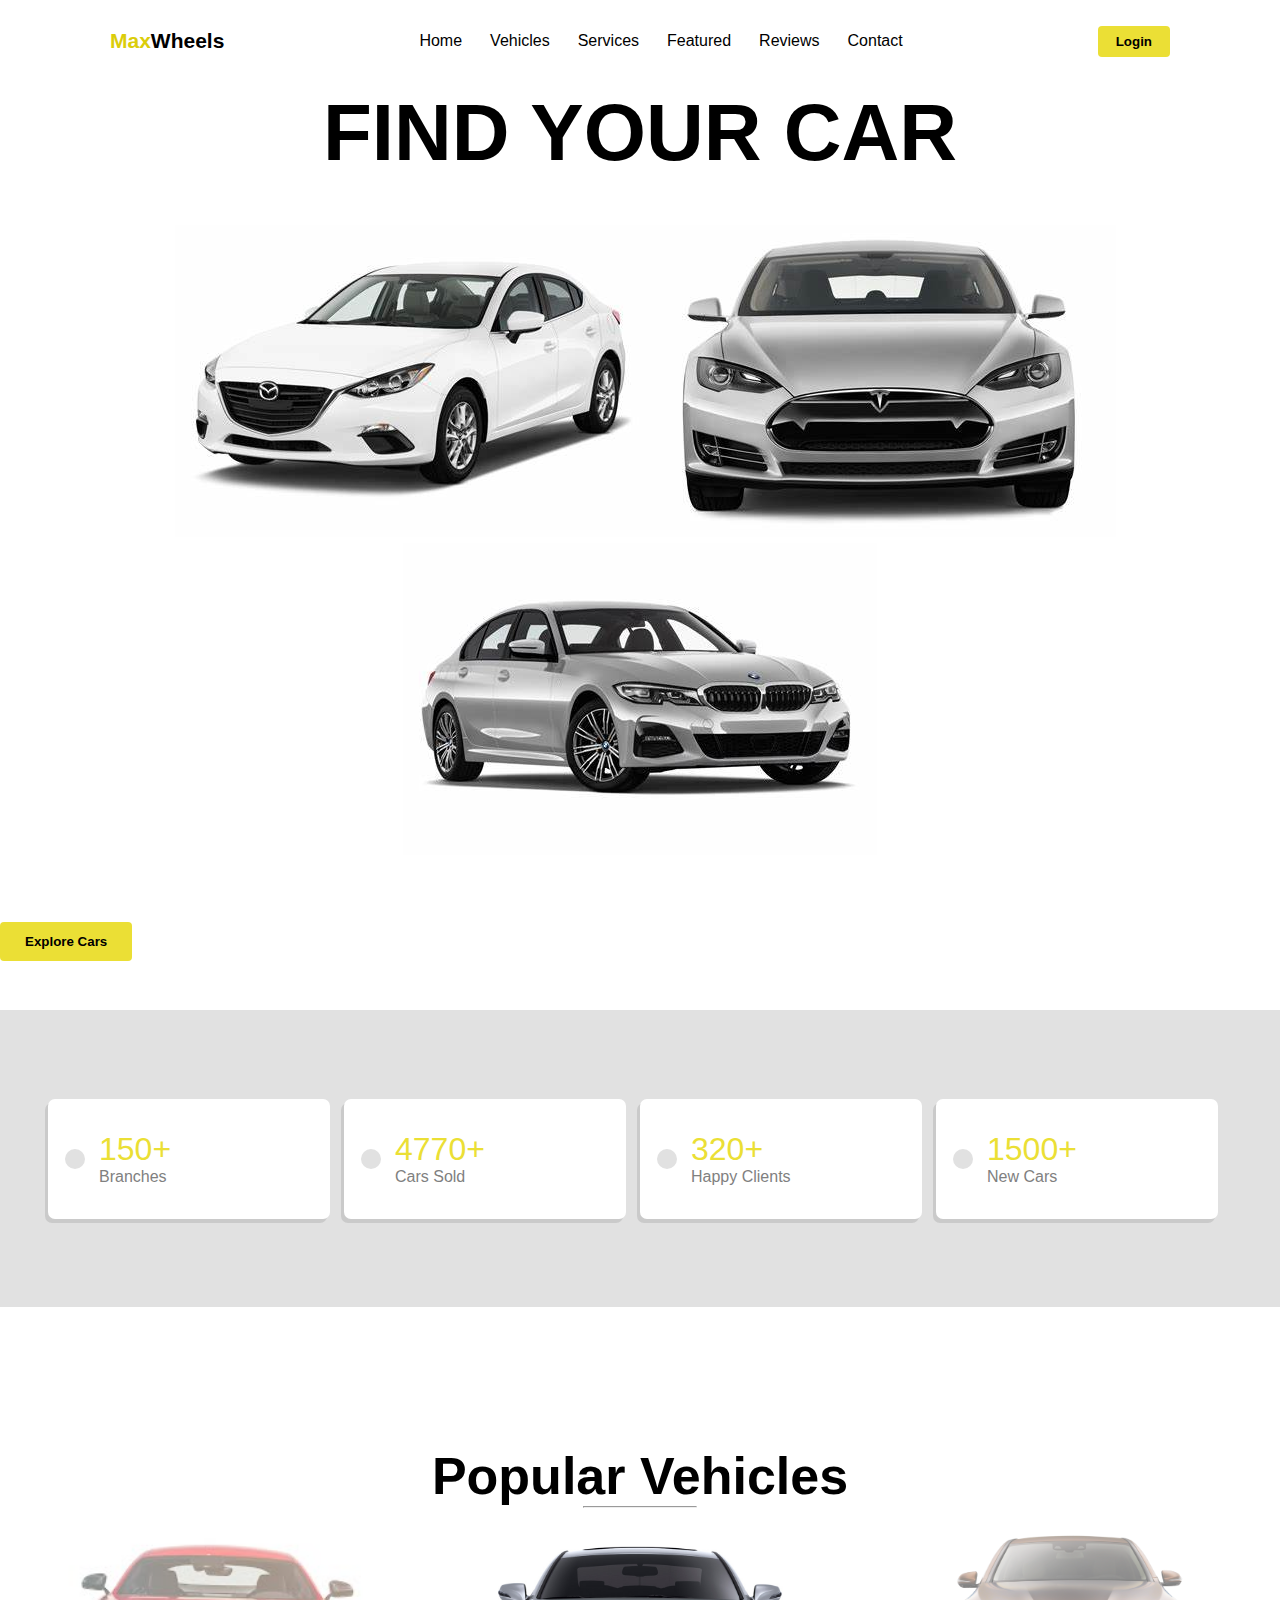
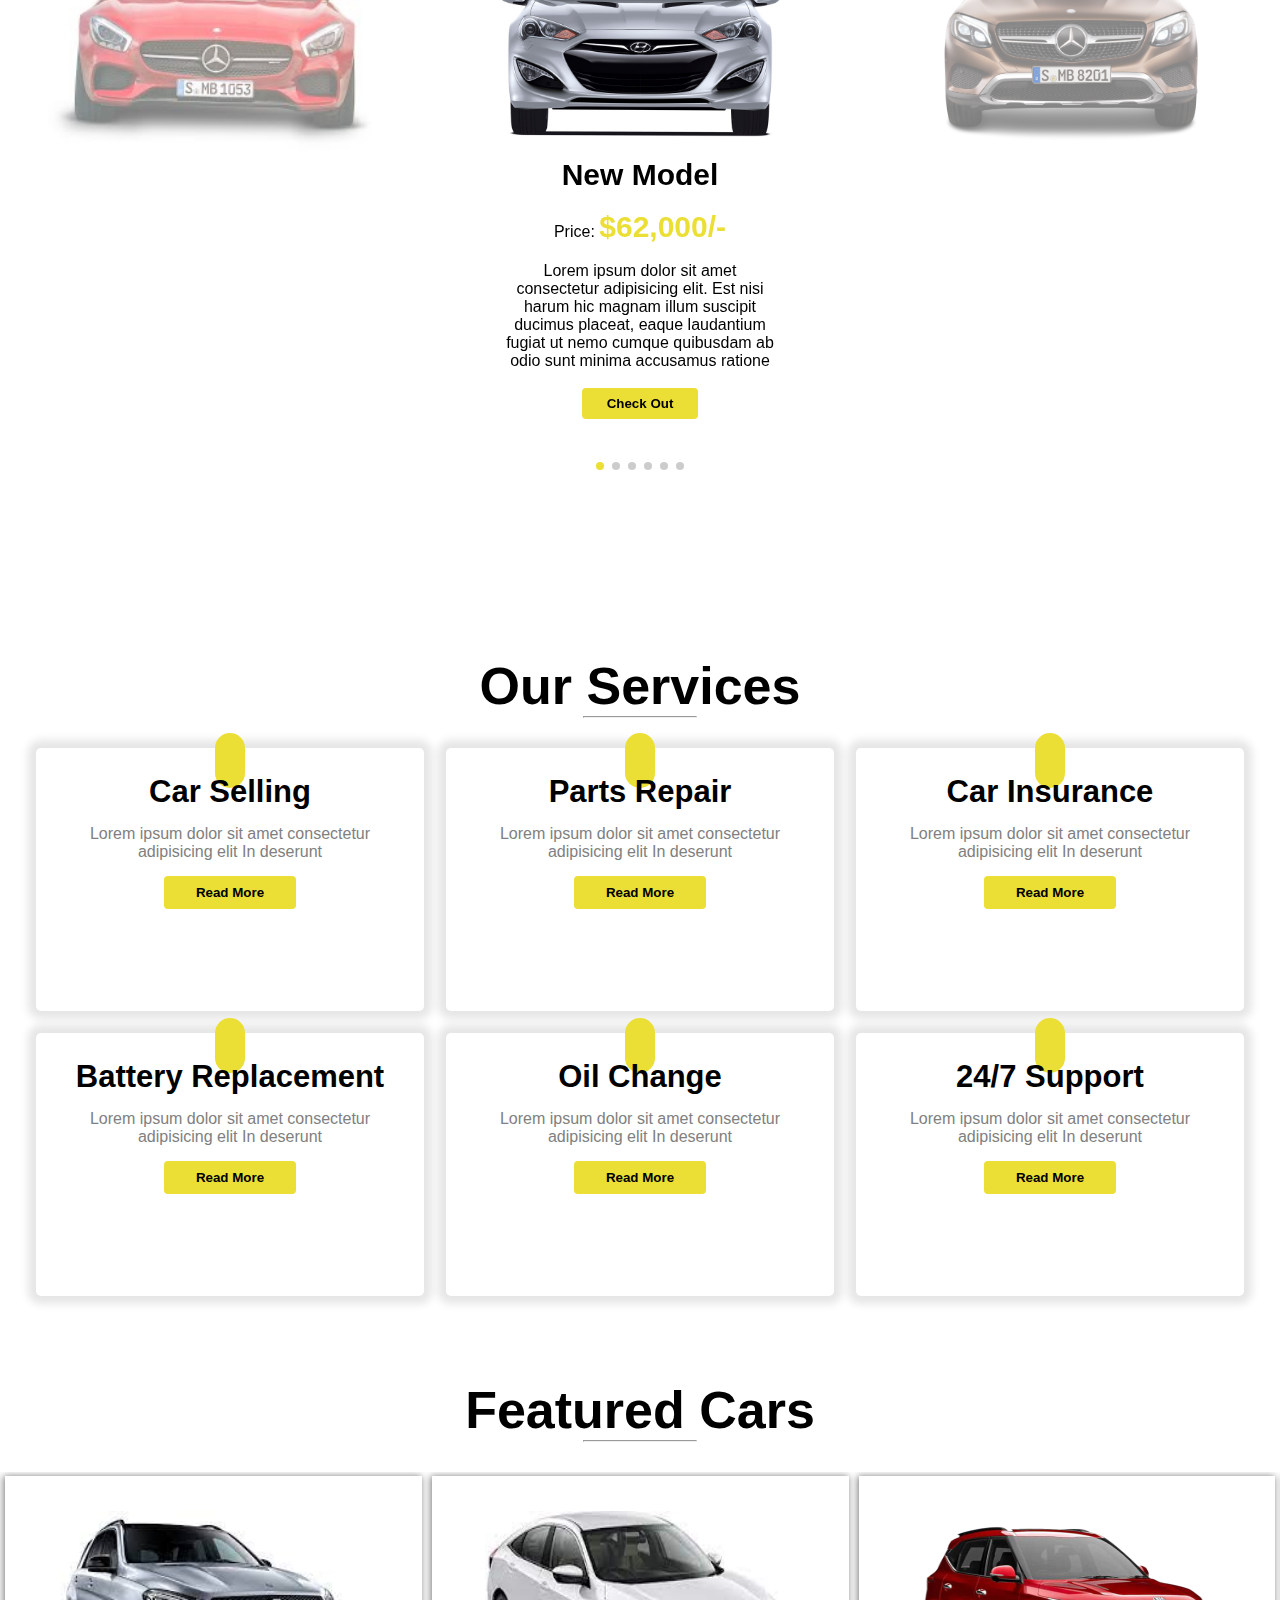
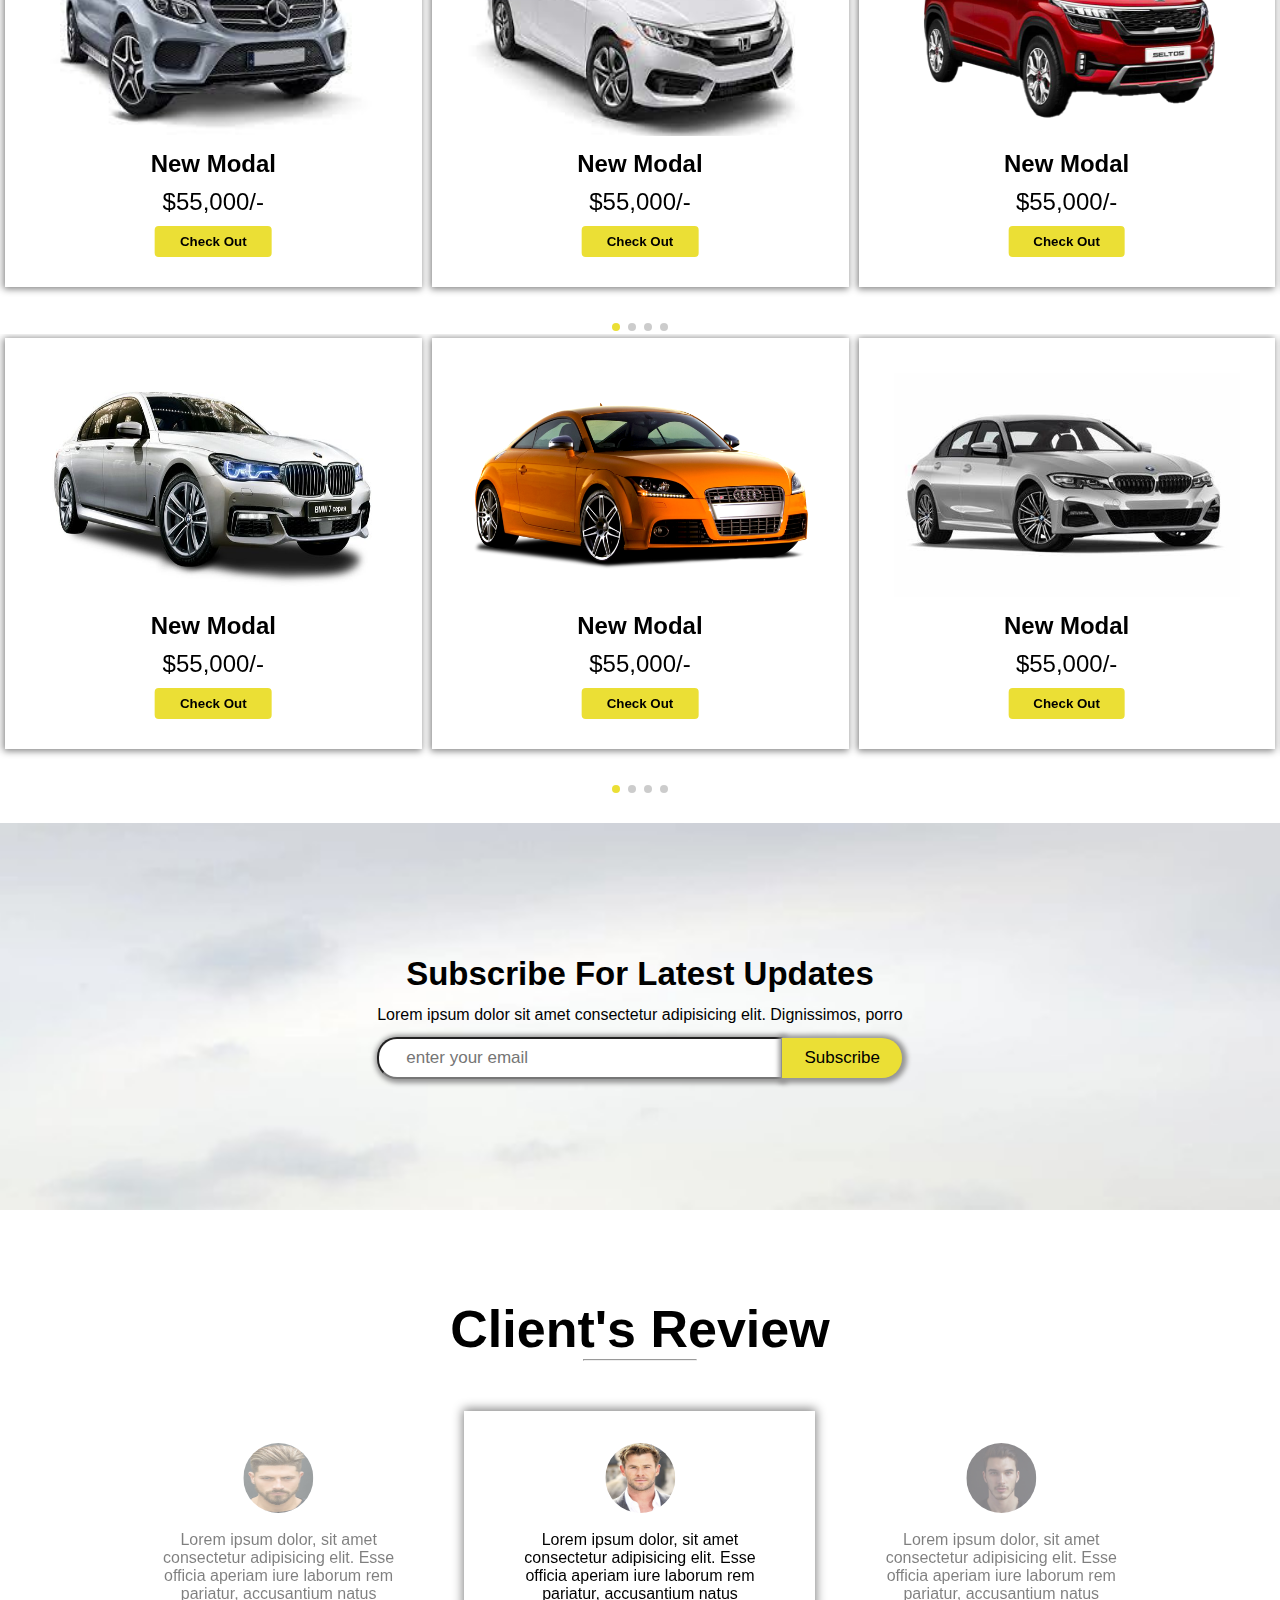
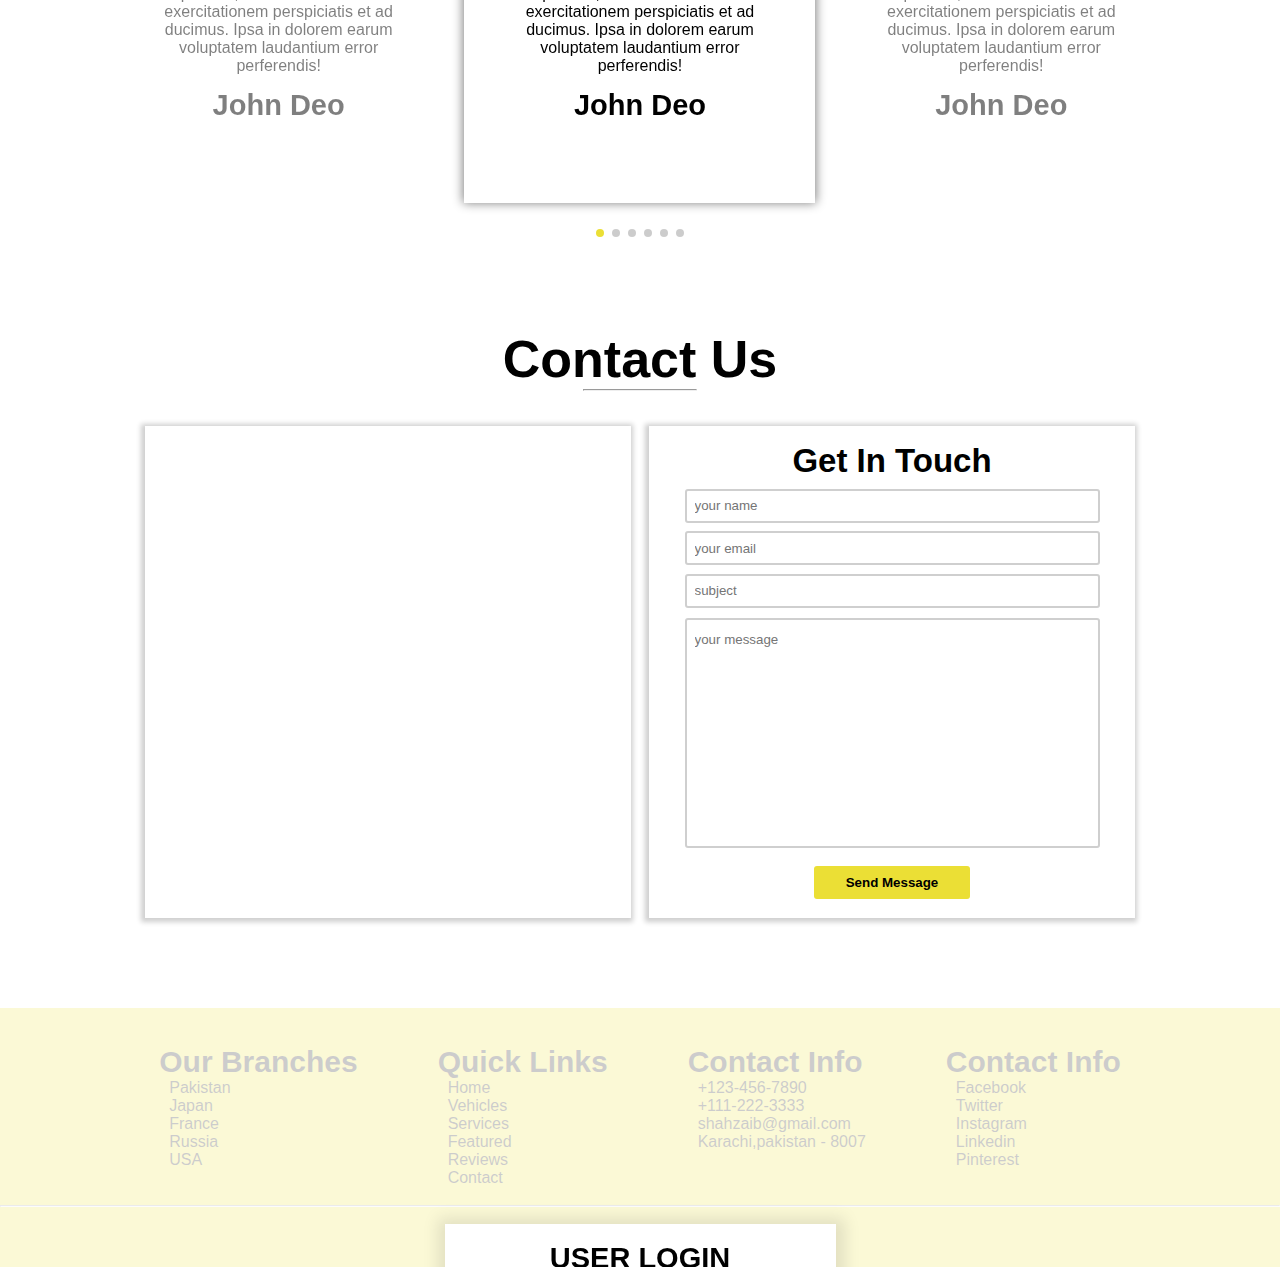
<file: car website/index.html>
<!DOCTYPE html>
<html lang="em">
  <head>
    <meta charset="UTF-8" />
    <meta http-equiv="X-UA-Compatible" content="IE=edge" />
    <meta name="viewport" content="width=device-width, initial-scale=1.0" />
    <link rel="stylesheet" href="style.css" />
    <link rel="stylesheet" href="mobile.css" />
    <link rel="stylesheet" href="swiper.css" />

    <title>Document</title>
    <style>
      .price {
        text-align: center;
      }
      .car2 {
        text-align: center;
      }
      #vehicles {
        /* height: 70vh; */
      }
      .swiper .car-img {
        opacity: 0.5;
      }
      .swiper {
        /* color: white; */
      }
      /* .swiper */
      /* .swiper{ */
      /* opacity: 0.5; */
      /* } */
      /* .swiper-active{ */
      /* opacity: 10; */
      /* } */
      .content {
        transform: scale(0);
      }

      .swiper-slide-active .car-img {
        opacity: 1;
      }
      .swiper-slide-active {
        /* color: black; */
      }
      .swiper-slide-active .content {
        transform: scale(1);
      }
      .swiper-slide-active .rr {
        box-shadow: 0px -1px 10px 1px gray;
        opacity: 1;
      }
      .rr {
        opacity: 0.5;
        height: 40vh;
        padding-top: 32px;
      }
      .r-box1 {
        margin: 20px 0;
      }
      .r-box2 {
        margin: 20px 0;
      }
      .r-box3 {
        margin: 20px 0;
      }
      .r-box4 {
        margin: 20px 0;
      }
      .r-box5 {
        margin: 20px 0;
      }
      .r-box6 {
        margin: 20px 0;
      }
      .r-h {
        font-weight: bold;
        font-size: 29px;
        /* margin-top: 14px; */
      }
      .r-paragraph {
        margin: 14px auto;
      }
      .swiper-pagination-bullet-active {
        background-color: rgb(235, 223, 53);
      }
      .fa-star-half-stroke {
        color: rgb(235, 223, 53);
      }
      .fa-star {
        color: rgb(235, 223, 53);
      }
      .f-car-p{
        font-weight: bold;
        font-size: 24px;
        margin: 10px 0;
      }
      .f-car-price-p{
        font-size: 24px;
        margin: 10px 0;
      }
    </style>
  </head>
  <body>
    <!-- default font
    Times New Roman -->
    <nav class="navbar">
      <div class="burger">
        <div class="line"></div>
        <div class="line"></div>
        <div class="line"></div>
      </div>
      <i class="fa-solid fa-xmark ll"></i>
      <!-- <span><i class="fa-solid fa-xmark" style="display: none;"></i></span> -->
      <li class="head">
        <span class="max">Max</span><span class="wheels">Wheels</span>
      </li>
      <ul class="u">
        <li class="li"><a href="#">Home</a></li>
        <li class="li"><a href="#v">Vehicles</a></li>
        <li class="li"><a href="#s">Services</a></li>
        <li class="li"><a href="#f">Featured</a></li>
        <li class="li"><a href="#r">Reviews</a></li>
        <li class="li"><a href="#cont">Contact</a></li>
        <!-- <i class="fa-solid fa-house"></i> -->
      </ul>
      <button class="login-btn" >Login</button>
      <i class="fa-solid fa-user hh"></i>
    </nav>
    <main id="">
      <div id="home">
        <p class="home-p">FIND YOUR CAR</p>
        <div class="ima">
          <img src="th (1).jpg" alt="" class="ttt" />
          <img src="th.jpg" alt="" style="margin: 0 -11px" class="ttt" />
          <img src="th (2).jpg" alt="" class="ttt" />
        </div>
        <!-- <div class="bu"> -->
          <form action="explore.html">
            <button class="explore-btn">Explore Cars</button>
          </form>
        <!-- </div> -->
      </div>
      <div id="branches">
        <div class="box1">
          <i class="fa-solid fa-house-chimney"></i>
          <p class="bran">
            <span class="span">150+</span> <br /><span class="span2"
              >Branches</span
            >
          </p>
          <!-- <br> -->
          <!-- <p class="bran2">Branches</p> -->
        </div>
        <div class="box2">
          <i class="fa-solid fa-car"></i>
          <p class="bran">
            <span class="span">4770+</span> <br /><span class="span2"
              >Cars Sold</span
            >
          </p>
        </div>
        <div class="box3">
          <i class="fa-solid fa-user"></i>
          <p class="bran">
            <span class="span">320+</span> <br /><span class="span2"
              >Happy Clients</span
            >
          </p>
        </div>
        <div class="box4">
          <i class="fa-solid fa-car"></i>
          <p class="bran">
            <span class="span">1500+</span> <br /><span class="span2"
              >New Cars</span
            >
          </p>
        </div>
      </div>
      <div id="v"></div>
      <br />
      <br />
      <!-- <br> -->
      <br />
      <br />
      <br />
      <div id="vehicles">
        <p class="services-p">Popular Vehicles</p>
        <hr class="h3" />
        <div class="swiper mySwiper">
          <div class="cars swiper-wrapper">
            <div class="car1 swiper-slide">
              <img src="index2.jpg" alt="" class="car-img">
              <div class="content">
                <p class="car-p">New Model</p>
                <br />
                <p class="price">Price: <span class="rupes">$62,000/-</span></p>
                <br />
                <!-- <p class="hg">New</p>
              <p class="hg">2021</p>
              <p class="hg">Automatic</p>
              <p class="hg">Petrol</p>
              <p class="hg">183mph</p> -->
                <p class="hg">
                  Lorem ipsum dolor sit amet consectetur adipisicing elit. Est
                  nisi harum hic magnam illum suscipit ducimus placeat, eaque
                  laudantium fugiat ut nemo cumque quibusdam ab odio sunt minima
                  accusamus ratione
                </p>
                <br />
                <button class="check-btn">Check Out</button>
              </div>
            </div>
            <div class="car2 swiper-slide">
              <img src="brown-mercedes-benz-gle-coupe-front-view-car-png-image-29.png" alt="" class="car-img">
              <div class="content">
                <p class="car-p">New Model</p>
                <br />
                <p class="price">Price: <span class="rupes">$70,000/-</span></p>
                <br />
                <!-- <ul class="uu"> -->
                <!-- <p class="hg">New</p>
              <p class="hg">2021</p>
              <p class="hg">Automatic</p>
              <p class="hg">Petrol</p>
              <p class="hg">190mph</p> -->
                <p class="hg">
                  Lorem ipsum dolor sit amet consectetur adipisicing elit. Est
                  nisi harum hic magnam illum suscipit ducimus placeat, eaque
                  laudantium fugiat ut nemo cumque quibusdam ab odio sunt minima
                  accusamus ratione
                </p>
                <br />
                <button class="check-btn">Check Out</button>
              </div>
            </div>
            <div class="car3 swiper-slide">
              <img src="th (1).jpg" alt="" class="car-img">
              <div class="content">
                <p class="car-p">New Model</p>
                <br />
                <p class="price">Price: <span class="rupes">$50,000/-</span></p>
                <br />
                <!-- <ul class="uu"> -->
                <!-- <p class="hg">New</p>
              <p class="hg">2021</p>
              <p class="hg">Automatic</p>
              <p class="hg">Petrol</p>
              <p class="hg">150mph</p> -->
                <p class="hg">
                  Lorem ipsum dolor sit amet consectetur adipisicing elit. Est
                  nisi harum hic magnam illum suscipit ducimus placeat, eaque
                  laudantium fugiat ut nemo cumque quibusdam ab odio sunt minima
                  accusamus ratione
                </p>
                <br />
                <button class="check-btn">Check Out</button>
              </div>
            </div>
            <div class="car4 swiper-slide">
              <img src="car-front-png-28.png" alt="" class="car-img">
              <div class="content">
                <p class="car-p">New Model</p>
                <br />
                <p class="price">Price: <span class="rupes">$55,000/-</span></p>
                <br />
                <!-- <ul class="uu"> -->
                <!-- <p class="hg">New</p>
              <p class="hg">2021</p>
              <p class="hg">Automatic</p>
              <p class="hg">Petrol</p>
              <p class="hg">180mph</p> -->
                <p class="hg">
                  Lorem ipsum dolor sit amet consectetur adipisicing elit. Est
                  nisi harum hic magnam illum suscipit ducimus placeat, eaque
                  laudantium fugiat ut nemo cumque quibusdam ab odio sunt minima
                  accusamus ratione
                </p>
                <br />
                <button class="check-btn">Check Out</button>
              </div>
            </div>
            <div class="car5 swiper-slide">
              <img src="th.jpg" alt="" class="car-img">
              <div class="content">
                <p class="car-p">New Model</p>
                <br />
                <p class="price">Price: <span class="rupes">$90,000/-</span></p>
                <br />
                <!-- <ul class="uu"> -->
                <p class="hg">
                  Lorem ipsum dolor sit amet consectetur adipisicing elit. Est
                  nisi harum hic magnam illum suscipit ducimus placeat, eaque
                  laudantium fugiat ut nemo cumque quibusdam ab odio sunt minima
                  accusamus ratione
                </p>
                <br />
                <button class="check-btn">Check Out</button>
              </div>
            </div>
            <div class="car6 swiper-slide">
              <img src="index7.jpg" alt="" class="car-img">
              <div class="content">
                <p class="car-p">New Model</p>
                <br />
                <p class="price">Price: <span class="rupes">$50,000/-</span></p>
                <br />
                <!-- <ul class="uu"> -->
                <!-- <p class="hg">New best modal</p>
              <p class="hg">Since 2021</p>
              <p class="hg">Fully Automatic</p>
              <p class="hg">Petrol and CNG</p>
              <p class="hg">Milag 140mph</p> -->
                <p class="hg">
                  Lorem ipsum dolor sit amet consectetur adipisicing elit. Est
                  nisi harum hic magnam illum suscipit ducimus placeat, eaque
                  laudantium fugiat ut nemo cumque quibusdam ab odio sunt minima
                  accusamus ratione
                </p>
                <br />
                <button class="check-btn">Check Out</button>
              </div>
            </div>
          </div>
          <div
            class="swiper-pagination"
            style="top: 98vh; position: static; margin-top: -18px"
          ></div>
        </div>
      </div>
      <div id="s"></div>
      <br />
      <br />
      <br />
      <br />
      <br />
      <div id="services">
        <p class="services-p">Our Services</p>
        <hr class="h" />
        <div class="boxes">
          <div class="boxa">
            <i class="fa-solid fa-car"></i>
            <p class="p">Car Selling</p>
            <p class="y" style="margin: 15px 0">
              Lorem ipsum dolor sit amet consectetur <br />
              adipisicing elit In deserunt
            </p>
            <button class="more">Read More</button>
          </div>
          <div class="boxb">
            <i class="fa-solid fa-screwdriver-wrench"></i>
            <p class="p">Parts Repair</p>
            <p class="y" style="margin: 15px 0">
              Lorem ipsum dolor sit amet consectetur <br />
              adipisicing elit In deserunt
            </p>
            <button class="more">Read More</button>
          </div>
          <div class="boxc">
            <i class="fa-solid fa-car-burst"></i>
            <p class="p">Car Insurance</p>
            <p class="y" style="margin: 15px 0">
              Lorem ipsum dolor sit amet consectetur <br />
              adipisicing elit In deserunt
            </p>
            <button class="more">Read More</button>
          </div>
          <div class="boxd">
            <i class="fa-solid fa-car-battery"></i>
            <p class="p">Battery Replacement</p>
            <p class="y" style="margin: 15px 0">
              Lorem ipsum dolor sit amet consectetur <br />
              adipisicing elit In deserunt
            </p>
            <button class="more">Read More</button>
          </div>
          <div class="boxe">
            <i class="fa-solid fa-gas-pump"></i>
            <p class="p">Oil Change</p>
            <p class="y" style="margin: 15px 0">
              Lorem ipsum dolor sit amet consectetur <br />
              adipisicing elit In deserunt
            </p>
            <button class="more">Read More</button>
          </div>
          <div class="boxf">
            <i class="fa-solid fa-headset"></i>
            <p class="p">24/7 Support</p>
            <p class="y" style="margin: 15px 0">
              Lorem ipsum dolor sit amet consectetur <br />
              adipisicing elit In deserunt
            </p>
            <button class="more">Read More</button>
          </div>
        </div>
      </div>
      <div id="f"></div>
      <br>
      <br>
      <br>
      <div id="featured">
        <p class="services-p" style="margin-top: 30px;">Featured Cars</p>
        <hr class="h">
        <div class="swiper mySwiper">
          <div class="swiper-wrapper">
            <div class="f-car1 swiper-slide">
              <img src="f-car1.jpg" alt="" />
              <p class="f-car-p">New Modal</p>
              <i class="fa-solid fa-star"></i>
              <i class="fa-solid fa-star"></i>
              <i class="fa-solid fa-star"></i>
              <i class="fa-solid fa-star"></i>
              <i class="fa-solid fa-star-half-stroke"></i>
              <p class="f-car-price-p">$55,000/-</p>
              <button class="check-btn">Check Out</button>
            </div>
            <div class="f-car2 swiper-slide">
              <img src="f-car2.png" alt="" />
              <p class="f-car-p">New Modal</p>
              <i class="fa-solid fa-star"></i>
              <i class="fa-solid fa-star"></i>
              <i class="fa-solid fa-star"></i>
              <i class="fa-solid fa-star"></i>
              <i class="fa-solid fa-star-half-stroke"></i>
              <p class="f-car-price-p">$55,000/-</p>
              <button class="check-btn">Check Out</button>
            </div>
            <div class="f-car3 swiper-slide">
              <img src="index2.jpg" alt="" />
              <p class="f-car-p">New Modal</p>
              <i class="fa-solid fa-star"></i>
              <i class="fa-solid fa-star"></i>
              <i class="fa-solid fa-star"></i>
              <i class="fa-solid fa-star"></i>
              <i class="fa-solid fa-star-half-stroke"></i>
              <p class="f-car-price-p">$55,000/-</p>
              <button class="check-btn">Check Out</button>
            </div>
            <div class="f-car4 swiper-slide">
              <img src="f-car4.jpg" alt="" />
              <p class="f-car-p">New Modal</p>
              <i class="fa-solid fa-star"></i>
              <i class="fa-solid fa-star"></i>
              <i class="fa-solid fa-star"></i>
              <i class="fa-solid fa-star"></i>
              <i class="fa-solid fa-star-half-stroke"></i>
              <p class="f-car-price-p">$55,000/-</p>
              <button class="check-btn">Check Out</button>
            </div>
          </div>
          <div class="swiper-pagination" style="position: static; margin-bottom: -1px; margin-top: 26px;"></div>
        </div>
        <div class="swiper mySwiper">
          <div class="swiper-wrapper">
            <div class="f-car5 swiper-slide">
              <img src="f-car5.png" alt="" />
              <p class="f-car-p">New Modal</p>
              <i class="fa-solid fa-star"></i>
              <i class="fa-solid fa-star"></i>
              <i class="fa-solid fa-star"></i>
              <i class="fa-solid fa-star"></i>
              <i class="fa-solid fa-star-half-stroke"></i>
              <p class="f-car-price-p">$55,000/-</p>
              <button class="check-btn">Check Out</button>
            </div>
            <div class="f-car6 swiper-slide">
              <img src="th (2).jpg" alt="" />
              <p class="f-car-p">New Modal</p>
              <i class="fa-solid fa-star"></i>
              <i class="fa-solid fa-star"></i>
              <i class="fa-solid fa-star"></i>
              <i class="fa-solid fa-star"></i>
              <i class="fa-solid fa-star-half-stroke"></i>
              <p class="f-car-price-p">$55,000/-</p>
              <button class="check-btn">Check Out</button>
            </div>
            <div class="f-car7 swiper-slide">
              <img src="f-car7.jpg" alt="" />
              <p class="f-car-p">New Modal</p>
              <i class="fa-solid fa-star"></i>
              <i class="fa-solid fa-star"></i>
              <i class="fa-solid fa-star"></i>
              <i class="fa-solid fa-star"></i>
              <i class="fa-solid fa-star-half-stroke"></i>
              <p class="f-car-price-p">$55,000/-</p>
              <button class="check-btn">Check Out</button>
            </div>
            <div class="f-car8 swiper-slide">
              <img src="f-car8.jpg" alt="" />
              <p class="f-car-p">New Modal</p>
              <i class="fa-solid fa-star"></i>
              <i class="fa-solid fa-star"></i>
              <i class="fa-solid fa-star"></i>
              <i class="fa-solid fa-star"></i>
              <i class="fa-solid fa-star-half-stroke"></i>
              <p class="f-car-price-p">$55,000/-</p>
              <button class="check-btn">Check Out</button>
            </div>
          </div>
          <div class="swiper-pagination" style="position: static; margin: 26px 0;"></div>
        </div>
      </div>
      <div id="subscribe">
        <div class="sub">
          <p class="subscribe-heading">Subscribe For Latest Updates</p>
          <p class="subscribe-p">
            Lorem ipsum dolor sit amet consectetur adipisicing elit.
            Dignissimos, porro
          </p>
          <input
            type="text"
            class="sub-input"
            placeholder="enter your email"
          /><button class="subscribe-btn">Subscribe</button>
        </div>
      </div>
      <div id="r"></div>
      <br>
      <br>
      <div id="reviews">
        <p class="j" style="margin-top: 53px">Client's Review</p>
        <hr class="h" />
        <div class="reviews-box swiper mySwiper">
          <div class="swiper-wrapper">
            <div class="r-box1 swiper-slide" style="width: auto">
              <div class="rr">
                <img src="r-profile1.jpg" alt="" class="r-image" />
                <p class="r-paragraph">
                  Lorem ipsum dolor, sit amet consectetur adipisicing elit. Esse
                  officia aperiam iure laborum rem pariatur, accusantium natus
                  exercitationem perspiciatis et ad ducimus. Ipsa in dolorem
                  earum voluptatem laudantium error perferendis!
                </p>
                <p class="r-h">John Deo</p>
                <i class="fa-solid fa-star"></i>
                <i class="fa-solid fa-star"></i>
                <i class="fa-solid fa-star"></i>
                <i class="fa-solid fa-star"></i>
                <i class="fa-solid fa-star-half-stroke"></i>
              </div>
            </div>
            <div class="r-box2 swiper-slide">
              <div class="rr">
                <img src="r-profile2.jpg" alt="" class="r-image" />
                <p class="r-paragraph">
                  Lorem ipsum dolor, sit amet consectetur adipisicing elit. Esse
                  officia aperiam iure laborum rem pariatur, accusantium natus
                  exercitationem perspiciatis et ad ducimus. Ipsa in dolorem
                  earum voluptatem laudantium error perferendis!
                </p>
                <p class="r-h">John Deo</p>
                <i class="fa-solid fa-star"></i>
                <i class="fa-solid fa-star"></i>
                <i class="fa-solid fa-star"></i>
                <i class="fa-solid fa-star"></i>
                <i class="fa-solid fa-star-half-stroke"></i>
              </div>
            </div>
            <div class="r-box3 swiper-slide">
              <div class="rr">
                <img src="r-profile3.jpg" alt="" class="r-image" />
                <p class="r-paragraph">
                  Lorem ipsum dolor, sit amet consectetur adipisicing elit. Esse
                  officia aperiam iure laborum rem pariatur, accusantium natus
                  exercitationem perspiciatis et ad ducimus. Ipsa in dolorem
                  earum voluptatem laudantium error perferendis!
                </p>
                <p class="r-h">John Deo</p>
                <i class="fa-solid fa-star"></i>
                <i class="fa-solid fa-star"></i>
                <i class="fa-solid fa-star"></i>
                <i class="fa-solid fa-star"></i>
                <i class="fa-solid fa-star-half-stroke"></i>
              </div>
            </div>
            <div class="r-box4 swiper-slide">
              <div class="rr">
                <img src="r-profile4.jpg" alt="" class="r-image" />
                <p class="r-paragraph">
                  Lorem ipsum dolor, sit amet consectetur adipisicing elit. Esse
                  officia aperiam iure laborum rem pariatur, accusantium natus
                  exercitationem perspiciatis et ad ducimus. Ipsa in dolorem
                  earum voluptatem laudantium error perferendis!
                </p>
                <p class="r-h">John Deo</p>
                <i class="fa-solid fa-star"></i>
                <i class="fa-solid fa-star"></i>
                <i class="fa-solid fa-star"></i>
                <i class="fa-solid fa-star"></i>
                <i class="fa-solid fa-star-half-stroke"></i>
              </div>
            </div>
            <div class="r-box5 swiper-slide">
              <div class="rr">
                <img src="r-profile5.jpg" alt="" class="r-image" />
                <p class="r-paragraph">
                  Lorem ipsum dolor, sit amet consectetur adipisicing elit. Esse
                  officia aperiam iure laborum rem pariatur, accusantium natus
                  exercitationem perspiciatis et ad ducimus. Ipsa in dolorem
                  earum voluptatem laudantium error perferendis!
                </p>
                <p class="r-h">John Deo</p>
                <i class="fa-solid fa-star"></i>
                <i class="fa-solid fa-star"></i>
                <i class="fa-solid fa-star"></i>
                <i class="fa-solid fa-star"></i>
                <i class="fa-solid fa-star-half-stroke"></i>
              </div>
            </div>
            <div class="r-box6 swiper-slide">
              <div class="rr">
                <img src="r-profile6.jpg" alt="" class="r-image" />
                <p class="r-paragraph">
                  Lorem ipsum dolor, sit amet consectetur adipisicing elit. Esse
                  officia aperiam iure laborum rem pariatur, accusantium natus
                  exercitationem perspiciatis et ad ducimus. Ipsa in dolorem
                  earum voluptatem laudantium error perferendis!
                </p>
                <p class="r-h">John Deo</p>
                <i class="fa-solid fa-star"></i>
                <i class="fa-solid fa-star"></i>
                <i class="fa-solid fa-star"></i>
                <i class="fa-solid fa-star"></i>
                <i class="fa-solid fa-star-half-stroke"></i>
              </div>
            </div>
          </div>
          <div
            class="swiper-pagination"
            style="top: 98vh; position: static"
          ></div>
        </div>
      </div>
      <div id="cont"></div>
      <br>
      <div id="contact">
        <p class="c-p">Contact Us</p>
        <hr class="h2" />
        <div class="con">
          <div class="map">
            <iframe
              src="https://www.google.com/maps/embed?pb=!1m18!1m12!1m3!1d26491.61892221028!2d73.37843683167178!3d33.90375523037826!2m3!1f0!2f0!3f0!3m2!1i1024!2i768!4f13.1!3m3!1m2!1s0x38dfd715776097a9%3A0x17b2e1d6bfb8e190!2sMurree%2C%20Rawalpindi%2C%20Punjab%2C%20Pakistan!5e0!3m2!1sen!2s!4v1663364374247!5m2!1sen!2s"
              width="600"
              height="450"
              style="border: 0"
              allowfullscreen=""
              loading="lazy"
              referrerpolicy="no-referrer-when-downgrade"
            ></iframe>
          </div>
          <div class="c-form">
            <p class="c">Get In Touch</p>
            <form action="/" class="contact-form" onsubmit="return pp()">
              <input
                type="text"
                placeholder="your name"
                class="name"
                required
              />
              <br />
              <input
                type="text"
                placeholder="your email"
                class="ema"
                required
              />
              <br />
              <input
                type="text"
                placeholder="subject"
                class="subject"
                required
              />
              <br />
              <input
                type="text"
                placeholder="your message"
                class="message"
                required
              />
              <button class="send-btn">Send Message</button>
            </form>
          </div>
        </div>
      </div>
      <div class="login">
        <!-- <div class="form"> -->
        <!-- <form action=""> -->

        <span><i class="fa-solid fa-xmark bl"></i></span>
        <br />
        <div class="container">
          <p class="home-p2">USER LOGIN</p>
          <form action="/">
            <input type="email" placeholder="Email" class="email" required />
            <br />
            <input
              type="password"
              placeholder="Password"
              class="password"
              required
            />
            <br />
            <p class="forget">
              Forget Your Password
              <a class="click" href="/">Click Here</a>
            </p>
            <button class="ln">Login</button>
          </form>
          <p class="forget">Or Login with</p>
          <form
            class="fo"
            action="https://accounts.google.com/gsi/select?client_id=92879692782-7nd751eusg5fep81a1vhm0r6hf0pdn54.apps.googleusercontent.com&ux_mode=popup&ui_mode=card&as=%2FVmrKMyUJ6nq9OdHOKLn7A&channel_id=aec1d733f453342f767be39cef75ac49f335c65475432fe3a453fef2e633b12e&origin=https%3A%2F%2Fwww.Signup.com"
          >
            <button class="google-btn">Google</button>
          </form>
          <form action="https://www.facebook.com" class="fo">
            <button class="facebook-btn">Facebook</button>
          </form>
          <p class="forget">
            Don't Have An Account
            <a class="click" href="signup.html">Create One</a>
          </p>
          <!-- <button class="ln">d</button> -->
        </div>
        <!-- </form> -->
        <!-- </div> -->
      </div>
    </main>
    <footer>
      <div id="links">
        <div class="link1">
          <p class="p2">Our Branches</p>
          <span
            ><i class="fa-solid fa-location-dot kk"></i>
            <p class="contry">Pakistan</p></span
          >
          <br />
          <span
            ><i class="fa-solid fa-location-dot"></i>
            <p class="contry">Japan</p></span
          >
          <br />
          <span
            ><i class="fa-solid fa-location-dot"></i>
            <p class="contry">France</p></span
          >
          <br />
          <span
            ><i class="fa-solid fa-location-dot"></i>
            <p class="contry">Russia</p></span
          >
          <br />
          <span
            ><i class="fa-solid fa-location-dot"></i>
            <p class="contry">USA</p></span
          >
        </div>
        <div class="link2">
          <p class="p2">Quick Links</p>
          <span
            ><i class="fa-solid fa-arrow-right kk"></i>
            <p class="contry">Home</p></span
          >
          <br />
          <span
            ><i class="fa-solid fa-arrow-right"></i>
            <p class="contry">Vehicles</p></span
          >
          <br />
          <span
            ><i class="fa-solid fa-arrow-right"></i>
            <p class="contry">Services</p></span
          >
          <br />
          <span
            ><i class="fa-solid fa-arrow-right"></i>
            <p class="contry">Featured</p></span
          >
          <br />
          <span
            ><i class="fa-solid fa-arrow-right"></i>
            <p class="contry">Reviews</p></span
          >
          <br />
          <span
            ><i class="fa-solid fa-arrow-right"></i>
            <p class="contry">Contact</p></span
          >
        </div>
        <div class="link3">
          <p class="p2">Contact Info</p>
          <span
            ><i class="fa-solid fa-phone-flip kk"></i>
            <p class="contry">+123-456-7890</p></span
          >
          <br />
          <span
            ><i class="fa-solid fa-phone-flip"></i>
            <p class="contry">+111-222-3333</p></span
          >
          <br />
          <span
            ><i class="fa-solid fa-envelope"></i>
            <p class="contry">shahzaib@gmail.com</p></span
          >
          <br />
          <span
            ><i class="fa-solid fa-location-dot"></i>
            <p class="contry">Karachi,pakistan - 8007</p></span
          >
        </div>
        <div class="link4">
          <p class="p2">Contact Info</p>
          <span
            ><i class="fa-brands fa-facebook-f kk"></i>
            <p class="contry">Facebook</p></span
          >
          <br />
          <span
            ><i class="fa-brands fa-twitter"></i>
            <p class="contry">Twitter</p></span
          >
          <br />
          <span
            ><i class="fa-brands fa-instagram"></i>
            <p class="contry">Instagram</p></span
          >
          <br />
          <span
            ><i class="fa-brands fa-linkedin"></i>
            <p class="contry">Linkedin</p></span
          >
          <br />
          <span
            ><i class="fa-brands fa-pinterest"></i>
            <p class="contry">Pinterest</p></span
          >
        </div>
      </div>
      <br />
      <hr />
      <p class="he">Created By M.Shahzaib | All Rights Reserved</p>
    </footer>
  </body>
  <script src="g.js"></script>
  <script src="fontawesom.js"></script>
  <script src="swiper.js"></script>
  <script>
    var swiper = new Swiper(".mySwiper", {
      slidesPerView: 1,
      loop: true,
      grabCursor: true,
      spaceBetween: 10,
      // centered  true,
      centeredSlides: true,
      autoplay: {
        delay: 2500,
        disableOnInteraction: false,
      },

      pagination: {
        el: ".swiper-pagination",
        clickable: true,
      },
      breakpoints: {
        0: {
          slidesPerView: 1,
          // spaceBetween: 20,
        },
        500: {
          slidesPerView: 2,
          // spaceBetween: 40,
        },
        1000: {
          slidesPerView: 3,
          // spaceBetween: 50,
        },
      },
    });
  </script>
</html>
</file>
<file: car website/style.css>
* {
  margin: 0;
  padding: 0;
  font-family: "Roboto Condensed", sans-serif;
  font-family: "Rubik", sans-serif;
}
@import url("https://fonts.googleapis.com/css2?family=Roboto+Condensed&family=Rubik:wght@600&display=swap");
.u {
  display: flex;
  list-style: none;
}
body {
  /* background-color: #f7f4f4; */
  background-color: white;
}
html {
  scroll-behavior: smooth;
}

a {
  color: black;
  text-decoration: none;
}
nav {
  height: 82px;
  display: flex;
  justify-content: space-between;
  align-items: center;
  position: sticky;
  /* width: 100%; */
  top: 0px;
  /* background-color: #f7f4f4; */
  background-color: white;
}
.max {
  color: rgb(219, 205, 10);
  font-size: 21px;
  font-weight: bold;
  padding-left: 110px;
}
.wheels {
  color: black;
  font-size: 21px;
  font-weight: bold;
}
.li {
  padding: 0 14px;
}
.login-btn {
  margin-right: 110px;
  padding: 8px 18px;
  color: black;
  background-color: rgb(235, 223, 53);
  border: rgb(235, 223, 53);
  font-weight: bold;
  border-radius: 4px;
}
.home-p {
  font-size: 80px;
  font-weight: bold;
  text-align: center;
  margin: 46px 0 46px 0;
}
.home-p2 {
  font-size: 29px;
  font-weight: bolder;
  text-align: center;
  /* margin: 43px 0 46px 0; */
  margin: 18px 0px;
}
.home-pic {
  width: 100%;
  height: 95vh;
}
#home {
  /* margin-top: 10vh; */
}
a:hover {
  color: rgb(189, 178, 24);
}
main {
  /* height: 500vh; */
}
.login {
  width: 100%;
  height: 100vh;
  background-color: rgba(255, 255, 255, 0.8);
  position: fixed;
  top: -100;
  z-index: 1000;
  /* z-index: 1000; */
  /* opacity: 0.7; */
  /* transition: all 0.3s ease; */
  display: flex;
  justify-content: center;
  align-items: center;
  /* display: none; */
  /* top: -100; */
}
.active {
  /* top: 0; */
  /* display: none; */
}
.block {
  display: block;
}
.t {
  /* top: -100; */
  display: none;
}
.explore-btn {
  /* padding: 8px 18px; */
  color: black;
  background-color: rgb(235, 223, 53);
  border: rgb(235, 223, 53);
  font-weight: bold;
  border-radius: 4px;
  padding: 12px 25px;
  /* color: black; */
  /* background-color: rgb(235, 223, 53); */
  /* border: rgb(235, 223, 53); */
  /* font-weight: bold; */
  /* border-radius: 4px; */
  margin-top: 61px;
  cursor: pointer;
}

.ima {
  text-align: center;
  margin: 0 -9px;
}
.bu {
  text-align: center;
}
.container {
  background-color: white;
  box-shadow: 1px 2px 15px 8px rgba(0, 0, 0, 0.1);
  /* display: none; */
  width: 391px;
  text-align: center;
  /* display: flex; */
  height: 52vh;
}
nav {
  /* background-color: black; */
}
.to {
  top: 0;
}
.email {
  height: 32px;
  width: 325px;
  margin: 0 0 11px 0;
  padding-left: 8px;
  /* margin: 0 0 11px 0; */
}
.password {
  height: 32px;
  width: 325px;
  /* margin: 0 0 11px 0; */
  padding-left: 8px;
}
.ln {
  height: 32px;
  width: 333px;
  color: black;
  background-color: rgb(235, 223, 53);
  border: rgb(235, 223, 53);
  font-weight: bold;
  border-radius: 4px;
  font-size: 14px;
}
/* .l{
  height: 32px;
    width: 333px;
color: black;
background-color: rgb(235, 223, 53);
border: rgb(235, 223, 53);
font-weight: bold;
border-radius: 4px;
font-size: 14px;
} */
.google-btn {
  width: 164px;
  height: 32px;
  background-color: rgb(235, 223, 53);
  border: rgb(235, 223, 53);
  border-radius: 4px;
  font-weight: bold;
  cursor: pointer;
}
.facebook-btn {
  width: 164px;
  height: 32px;
  background-color: rgb(235, 223, 53);
  border: rgb(235, 223, 53);
  border-radius: 4px;
  font-weight: bold;
  cursor: pointer;
}
.forget {
  margin: 18px 0px;
  font-size: 14px;
}
.click {
  color: rgb(210, 198, 22);
  text-decoration: underline;
}
.container i {
  /* display: none; */
  /* color: white; */
}
.fa-solid {
  /* color: white; */
}
nav i {
  position: absolute;
  right: -26px;
  /* color: white; */
}
.fo {
  display: inline-block;
}

@media (max-width: 943px) {
  nav {
    font-size: 80%;
    font-weight: bold;
  }
}
@media (max-width: 888px) {
  /* .li{ */
  /* border-bottom: 3px solid black;
    border-left: 3px solid black;
    border-right: 3px solid black; */
  /* border: 3px solid black; */
  /* } */
  .login-btn {
    margin-right: 51px;
  }
  .max {
    padding-left: 51px;
  }
}
@media (max-width: 785px) {
  .line {
    width: 23px;
    height: 4px;
    margin: 6px 0;
    background-color: black;
    border-radius: 3px;
  }
  ul {
    position: relative;
    top: 15vh;
    left: ;
    /* right: 52vw; */
    display: block;
    position: absolute;
    top: 10vh;
    left: ;
    right: ;
    display: block;
    width: 100%;
    background: white;
    padding-right: ;
    display: inline-block;
  }
  .li {
    margin: 12px 0;
  }
  ul {
    clip-path: polygon(0 0, 100% 0, 100% 0, 0 0);
  }
  .burger {
    /* display: block;
    display: none; */
    /* position: relative;
    right: 10px;
    top: 7px; */
    cursor: pointer;
    /* display: none; */
  }
  .none {
    display: none;
  }
  .bloc {
    display: block;
  }
  .head {
    margin: 0 auto;
  }
  .fa-solid {
    display: block;
  }
  .login-btn {
    display: none;
  }
  .fa-solid {
    right: 17px;
    font-size: 23px;
    /* color: black; */
  }
  nav {
    /* background-color: blue; */
  }
  .burger {
    transform: rotate(180deg);
  }
  a {
    font-size: 100%;
  }
}
li {
  list-style: none;
}
.burger {
  /* display: none; */
  /* width: 0px; */
  position: absolute;
  left: 17px;
}
.line {
  /* width: 0px; */
}
/* @media(max-width:1524px){} */
.acti {
  clip-path: polygon(0 0, 100% 0, 100% 100%, 0% 100%);
}
.fa-solid.fas {
  /* display: none; */
}
.ff {
  display: none;
}
.rotate {
  /* transform:rotateX('369deg'); */
}
.login-btn {
  /* transform: scaleX(10px); */
  /* transform:rotate("20px") */
}
@media (max-width: 528px) {
  .container {
    width: 72vw;
  }
  .email {
    width: 62vw;
  }
  .password {
    width: 62vw;
  }
  .email {
    width: 62vw;
  }
  .ln {
    width: 65vw;
  }
}
@media (max-width: 530px) {
  .fo {
    display: block;
  }
  .google-btn {
    width: 65vw;
    margin-bottom: 18px;
  }
  .facebook-btn {
    width: 65vw;
  }
}
@media (max-width: 440px) {
  .home-p2 {
    font-size: 112%;
  }
  .forget {
    font-size: 11px;
    font-weight: bold;
  }
}
@media (max-width: 423px) {
  ul {
    top: 9vh;
  }
}
ul {
  /* display: flex; */
}

@media (max-width: 763px) {
  ul {
    top: 9vh;
  }
  .head {
    padding-left: 0px;
  }
  .max {
    padding-left: 0px;
  }
}
@media (max-width: 701px) {
  .home-p {
    font-size: 67px;
  }
}
#branches {
  /* height: 30vh; */
  background-color: rgb(225, 225, 225);
  /* margin-top: 49px; */
  margin: 49px 0;
  display: flex;
  justify-content: center;
  align-items: center;
  height: 33vh;
}
nav {
  overflow-x: hidden;
}
#home {
  overflow-x: hidden;
}
.box1 {
  height: 120px;
  background-color: white;
  /* border: 3px solid black; */
  width: 282px;
  /* margin:  0 14px; */
  box-shadow: -3px 4px rgba(0, 0, 0, 0.1);
  border-radius: 7px;
  display: flex;
  align-items: center;
}
.box2 {
  height: 120px;
  background-color: white;
  /* border: 3px solid black; */
  width: 282px;
  margin: 0 14px;
  box-shadow: -3px 4px rgba(0, 0, 0, 0.1);
  border-radius: 7px;
}
.box3 {
  height: 120px;
  background-color: white;
  /* border: 3px solid black; */
  width: 282px;
  box-shadow: -3px 4px rgba(0, 0, 0, 0.1);
  border-radius: 7px;
}
.box4 {
  height: 120px;
  background-color: white;
  /* border: 3px solid black; */
  width: 282px;
  margin: 0 14px;
  box-shadow: -3px 4px rgba(0, 0, 0, 0.1);
  border-radius: 7px;
}
.box1 i {
  display: inline-block;
  font-size: 24px;
  background-color: rgb(225, 225, 225);
  padding: 10px;
  border-radius: 41px;
  margin: 0 14px 0 17px;
}
.box2 i {
  display: inline-block;
  font-size: 24px;

  background-color: rgb(225, 225, 225);
  padding: 10px;
  border-radius: 41px;
  margin: 0 14px 0 17px;
}
.box3 i {
  display: inline-block;
  font-size: 24px;
  background-color: rgb(225, 225, 225);
  padding: 10px;
  border-radius: 41px;
  margin: 0 14px 0 17px;
}
.box4 i {
  display: inline-block;
  font-size: 24px;
  background-color: rgb(225, 225, 225);
  padding: 10px;
  border-radius: 41px;
  margin: 0 14px 0 17px;
}
.bran {
  display: inline-block;
}
.bran2 {
  /* display: inline-block; */
}
.box1 p .span {
  color: rgb(235, 223, 53);
  font-size: 32px;
}
.box2 p .span {
  color: rgb(235, 223, 53);
  font-size: 32px;
}
.box3 p .span {
  color: rgb(235, 223, 53);
  font-size: 32px;
}
.box4 p .span {
  color: rgb(235, 223, 53);
  font-size: 32px;
}
.span2 {
  color: grey;
}
.box1:hover span {
  color: white;
}
.box1:hover i {
  background-color: rgb(235, 223, 53);
}
.box1:hover {
  background-color: rgb(54, 2, 54);
}
.box2:hover span {
  color: white;
}
.box2:hover i {
  background-color: rgb(235, 223, 53);
}
.box2:hover {
  background-color: rgb(54, 2, 54);
}
.box2 {
  display: flex;
  align-items: center;
}
.box3:hover span {
  color: white;
}
.box4:hover span {
  color: white;
}
.box3:hover i {
  background-color: rgb(235, 223, 53);
}
.box3:hover {
  background-color: rgb(54, 2, 54);
}
.box3 {
  display: flex;
  align-items: center;
}
.box4:hover i {
  background-color: rgb(235, 223, 53);
}
.box4:hover {
  background-color: rgb(54, 2, 54);
}
.box4 {
  display: flex;
  align-items: center;
}
@media (max-width: 1514px) {
  .home-p {
    margin-top: 5px;
  }
}
@media (max-width: 1340px) {
  #branches {
    flex-wrap: wrap;
  }
}
@media (max-width: 860px) {
  .box2 {
    margin-right: 0px;
  }
  .box4 {
    margin-right: 0px;
  }
}
@media (max-width: 564px) {
  .box1 {
    margin: 0 0;
  }
  .box2 {
    margin: 0 0;
  }
  .box3 {
    margin: 0 0;
  }
  .box4 {
    margin: 0 0;
  }
}
@media (max-width: 578px) {
  .box1 {
    margin: 0 0;
  }
  .box2 {
    margin: 0 0;
  }
  .box3 {
    margin: 0 0;
  }
  .box4 {
    margin: 0 0;
  }
}
@media (max-width: 578px) {
  .box1 {
    margin: 14px;
  }
  .box3 {
    margin: 14px;
  }
  .box4 {
    margin: 14px;
  }
  #branches {
    height: auto;
  }
}
@media (max-width: 786px) {
  nav {
    overflow-x: clip;
  }
  ul {
    top: 9vh;
  }
}
@media (max-width: 568px) {
  .home-p {
    font-size: 48px;
  }
}
@media (max-width: 482px) {
  .ttt {
    width: 90vw;
  }
}
@media (max-width: 406px) {
  .home-p {
    font-size: 40px;
  }
}
@media (max-width: 342px) {
  .home-p {
    font-size: 36px;
  }
}
@media (max-width: 310px) {
  .home-p {
    font-size: 30px;
  }
}
@media (max-width: 310px) {
  .box2 {
    margin: 0 14px;
  }
}
nav span i {
  /* right: 0; */
  /* left: -20px; */
  /* position: absolute; */
}
/* .none{
  display: none;
} */
.blo {
  display: block;
}
#vehicles {
  /* border: 3px solid black; */
  /* height: 100vh; */
  /* width: ; */
}

.services-p {
  font-size: 52px;
  font-weight: bold;
  text-align: center;
  /* margin: 43px 0 46px 0; */
  /* margin-bottom: 49px; */
}
.p {
  font-size: 31px;
  font-weight: bold;
  text-align: center;
  /* margin: 43px 0 46px 0; */
  /* margin-bottom: 49px; */
}
.boxes {
  height: 80vh;
  /* border: 3px solid black; */
  display: flex;
  /* display: flex; */
  flex-wrap: wrap;
  justify-content: center;
  margin: 0 156px;
}
/* .boxes2{
  height: 40vh;
  /* border: 3px solid black; */
/* display: flex; */
/* } */
*/ .boxa {
  height: 263px;
  width: 388px;
  /* border: 3px solid black; */
  display: flex;
  justify-content: center;
  align-items: center;
}
.boxb {
  height: 263px;
  width: 388px;
  box-shadow: -3px 4px rgba(0, 0, 0, 0.1);
  /* border: 2px solid #ccc; */
  margin: 0 22px;
  border-radius: 5px;
  text-align: center;
}
.boxc {
  height: 263px;
  width: 388px;
  box-shadow: 0px 0px 8px 8px rgba(0, 0, 0, 0.1);
  /* border: 2px solid #ccc; */
  border-radius: 5px;
  text-align: center;
  background-color: white;
}
.boxd {
  height: 263px;
  width: 388px;
  box-shadow: 0px 0px 8px 8px rgba(0, 0, 0, 0.1);
  /* border: 2px solid #ccc; */
  border-radius: 5px;
  text-align: center;
  background-color: white;
}
.boxe {
  height: 263px;
  width: 388px;
  box-shadow: 0px 0px 8px 8px rgba(0, 0, 0, 0.1);
  /* border: 2px solid #ccc; */
  margin: 0 22px;
  border-radius: 5px;
  text-align: center;
  background-color: white;
}
.boxf {
  height: 263px;
  width: 388px;
  box-shadow: 0px 0px 8px 8px rgba(0, 0, 0, 0.1);
  /* border: 2px solid #ccc; */
  border-radius: 5px;
  background-color: white;
  text-align: center;
}
.boxa {
  height: 263px;
  width: 388px;
  box-shadow: 0px 0px 8px 8px rgba(0, 0, 0, 0.1);
  /* border: 2px solid #ccc; */
  border-radius: 5px;
  /* display: flex; */
  justify-content: center;
  align-items: center;
  background-color: white;
  /* font-size: 17px; */
  /* margin: 14px 0; */
  text-align: center;
}
.boxb {
  height: 263px;
  width: 388px;
  box-shadow: 0px 0px 8px 8px rgba(0, 0, 0, 0.1);
  /* border: 2px solid #ccc; */
  border-radius: 5px;
  /* display: flex; */
  justify-content: center;
  align-items: center;
  /* font-size: 17px; */
  /* margin: 14px 0; */
  background-color: white;
  text-align: center;
}

.boxa:hover {
  background-color: rgb(54, 2, 54);
  color: white;
}
.boxb:hover {
  background-color: rgb(54, 2, 54);
  color: white;
}
.boxa:hover i {
  color: black;
}
.boxb:hover i {
  color: black;
}
.boxa:hover .y {
  color: white;
}
.boxb:hover .y {
  color: white;
}
.boxc:hover .y {
  color: white;
}
.boxd:hover .y {
  color: white;
}
.boxe:hover .y {
  color: white;
}
.boxf:hover .y {
  color: white;
}

.boxb:hover {
  background-color: rgb(54, 2, 54);
}
.boxc:hover {
  background-color: rgb(54, 2, 54);
}
.boxd:hover {
  background-color: rgb(54, 2, 54);
}
.boxe:hover {
  background-color: rgb(54, 2, 54);
}
.boxf:hover {
  background-color: rgb(54, 2, 54);
}
.boxa i {
  padding: 15px;
  /* background: ; */
  background-color: rgb(235, 223, 53);
  border-radius: 39px;
  font-size: 17px;
  margin-bottom: 15px;
  margin-top: 29px;
}
.boxb i {
  padding: 15px;
  /* background: ; */
  background-color: rgb(235, 223, 53);
  border-radius: 39px;
  font-size: 17px;
  margin-bottom: 15px;
  margin-top: 29px;
}
.boxc i {
  padding: 15px;
  /* background: ; */
  background-color: rgb(235, 223, 53);
  border-radius: 39px;
  font-size: 17px;
  margin-bottom: 15px;
  margin-top: 29px;
}
.boxd i {
  padding: 15px;
  /* background: ; */
  background-color: rgb(235, 223, 53);
  border-radius: 39px;
  font-size: 17px;
  margin-bottom: 15px;
  margin-top: 29px;
}
.boxe i {
  padding: 15px;
  /* background: ; */
  background-color: rgb(235, 223, 53);
  border-radius: 39px;
  font-size: 17px;
  margin-bottom: 15px;
  margin-top: 29px;
}
.boxf i {
  padding: 15px;
  /* background: ; */
  background-color: rgb(235, 223, 53);
  border-radius: 39px;
  font-size: 17px;
  margin-bottom: 15px;
  margin-top: 29px;
}
.more {
  padding: 9px 32px;
  font-weight: bold;
  /* background-color: ; */
  background-color: rgb(235, 223, 53);
  border: rgb(235, 223, 53);
  border-radius: 4px;
}
.boxa i {
  font-size: 22px;
}
.boxb i {
  font-size: 22px;
}
.boxc i {
  font-size: 22px;
}
.boxd i {
  font-size: 22px;
}
.boxe i {
  font-size: 22px;
}
.boxf i {
  font-size: 22px;
}
.more:hover {
  /* padding: 9px 49px; */
  /* background-color: ; */
  background-color: rgb(249, 241, 128);
  border: rgb(252, 246, 166);
}
.boxc:hover .p {
  color: white;
}
.boxd:hover .p {
  color: white;
}
.boxe:hover .p {
  color: white;
}
.boxf:hover .p {
  color: white;
}
.y {
  color: grey;
}
.boxc:hover .y {
  color: white;
}
.boxa:hover {
  /* border: 5px solid rgb(54, 2, 54); */
  /* box-shadow: -3px 4px rgb(54, 2, 54);
  border: 2px solid rgb(54, 2, 54); */
}
.h {
  color: rgb(235, 223, 53);
  width: 112px;
  text-align: center;
  margin: 0 auto 35px auto;
}
.h2 {
  color: rgb(235, 223, 53);
  width: 112px;
  text-align: center;
  margin: 0 auto 35px auto;
}
.li:hover {
  /* text-decoration: underline; */
}
nav i {
  cursor: pointer;
}
.cars img {
  width: 364px;
}
.car-p {
  font-size: 30px;
  font-weight: bold;
}
.uu {
  display: flex;
  /* list-style:circle; */
  /* list-style-type: style rgb(235, 223, 53);; */
  color: rgb(235, 223, 53);
}
.hg {
  color: black;
  /* margin-right: 20px; */
  /* width: 270px; */
  text-align: center;
}
.n {
  list-style: none;
}
@media (max-width: 1530px) {
  .boxes {
    margin: 0 0;
  }
}

@media (max-width: 1218px) {
  .boxd {
    margin: 0 22px;
    margin-top: 22px;
  }
  .boxe {
    margin: 0 0;
    margin-left: 22px;
  }
  .boxf {
    margin: 0 22px;
  }
  .boxd {
    /* margin: 22px 0; */
  }
  .boxc {
    margin-top: 22px;
    margin-bottom: 22px;
    margin-left: 22px;
  }
  .boxa {
    margin-left: 22px;
  }
}
@media (max-width: 776px) {
  .boxa {
    margin-left: 0px;
    margin-right: 0px;
  }
  .boxb {
    margin-left: 0px;
    margin-right: 0px;
  }
  .boxc {
    margin-left: 0px;
    margin-right: 0px;
  }
  .boxd {
    margin-left: 0px;
    margin-right: 0px;
  }
  .boxe {
    margin-left: 0px;
    margin-right: 0px;
  }
  .boxf {
    margin-left: 0px;
    margin-right: 0px;
  }
}
@media (max-width: 849px) {
  .boxa {
    margin-left: 0px;
  }
  .boxb {
    margin: 0 0 0 22px;
  }
  .boxd {
    margin: 0 0 0 22px;
  }
  .boxf {
    margin: 0 0 0 22px;
  }
  .boxc {
    margin-left: 0px;
  }
  .boxe {
    margin-left: 0px;
  }
}
@media (max-width: 805px) {
  .boxb {
    margin: 0;
  }
  .boxd {
    margin: 0;
  }
  .boxf {
    margin: 0;
  }
  .boxa {
    margin-bottom: 22px;
  }
  .boxc {
    margin: 22px 0;
  }
  .boxe {
    margin: 22px 0;
  }
}
@media (max-width: 419px) {
  .boxb {
    width: 92vw;
  }
  .boxd {
    width: 92vw;
  }
  .boxf {
    width: 92vw;
  }
  .boxa {
    width: 92vw;
  }
  .boxc {
    width: 92vw;
  }
  .boxe {
    width: 92vw;
  }
}
@media (max-width: 850px) {
  .boxd {
    margin-top: 22px;
  }
}
@media (max-width: 806px) {
  .boxc {
    margin-bottom: 0px;
  }
  .boxd {
    margin-bottom: 22px;
  }
  .boxe {
    margin-top: 0px;
  }
}
.cars {
  /* display: flex;
  overflow-x: scroll; */
}
body {
  /* overflow-x: hidden; */
}
#vehicles {
  /* height: 100vh; */
}
.car1 {
  text-align: center;
}
.car2 {
  text-align: center;
}
.car3 {
  text-align: center;
}
.car4 {
  text-align: center;
}
.car5 {
  text-align: center;
}
.car6 {
  text-align: center;
}
.hg {
  text-decoration-style: dotted;
}
.topic {
  top: 0;
  position: static;
  list-style: circle;
}
nav {
  z-index: 10;
}
#vehicles {
  height: 80vh;
}
.rupes {
  font-weight: bold;
  font-size: 30px;
  color: rgb(235, 223, 53);
}
.check-btn {
  padding: 8px 25px;
  font-weight: bold;
  /* background: aqua; */
  border-radius: 4px;
  background-color: rgb(235, 223, 53);
  border: rgb(235, 223, 53);
}
.car-p {
  margin-top: 12px;
}
.car4 img {
  /* width: 338px;
  height: 208px; */
}
.car2 img {
  height: 222px;
  width: auto;
}
@media (max-width: 359px) {
  .cars img {
    width: 90vw;
  }
  .car2 img {
    width: 90vw;
  }
}
.shadow {
  box-shadow: -3px 0px 5px 5px rgb(200, 200, 200);
}
.burger {
  /* transform: rotate(180deg); */
}
/* .login{
  transition: all 0.3s ease;
}
html{
  transition: all 0.4s ease;
} */
.login-btn {
  /* transition: all 0.4s ease; */
}
.blue {
  /* background-color: rgb(229, 229, 229); */
}
.hg {
  width: 21vw;
  margin: 0 auto;
}
/* .login{
  clip-path: polygon(0 0, 100% 0, 100% 0, 0 0);
} */
.login span i {
  font-weight: 900;
  /* margin-top: -48vh; */
  margin-right: ;
  /* margin-left: 60vw; */
  /* color: white; */

  font-size: 31px;
  cursor: pointer;
  /* display: none; */
  position: absolute;
  top: 27px;
  right: 35px;
}
@media (max-width: 940px) {
  .hg {
    width: 31vw;
  }
}
@media (max-width: 602px) {
  .hg {
    width: 35vw;
  }
}
@media (max-width: 532px) {
  .hg {
    width: 42vw;
  }
}
@media (max-width: 428px) {
  .hg {
    width: 55vw;
  }
}
@media (max-width: 348px) {
  .hg {
    width: 61vw;
  }
}
@media (max-width: 314px) {
  .hg {
    width: 66vw;
  }
}
@media (max-width: 265px) {
  .hg {
    width: 80vw;
  }
}
@media (max-width: 786px) {
  .u {
    display: block;
    transition: all 0.3s ease;
  }
  a {
    font-size: 15px;
    font-weight: normal;
  }
  nav {
    font-weight: normal;
  }
  .login span i {
    right: 17px;
  }
}
footer {
  /* height: 60vh; */
  background-color: rgb(235, 223, 53);
}
.p2 {
  font-size: 30px;
  font-weight: bold;
}
.contry {
  display: inline-block;
  cursor: pointer;
}
.contry:hover {
  padding-left: 10px;
}
/* .link4{
  display: inline-block;
}
.link3{
  display: inline-block;
}
.link2{
  display: inline-block;
}
.link1{
  display: inline-block;
} */
#links {
  display: flex;
  flex-wrap: wrap;
  justify-content: center;
}
.he {
  height: 60px;
  display: flex;
  justify-content: center;
  align-items: center;
  font-size: 18px;
  font-weight: bold;
}
.link1 {
  margin-top: 37px;
  margin-right: 80px;
  margin-left: 20px;
}
.link2 {
  margin-top: 37px;
  margin-right: 80px;
}
.link3 {
  margin-top: 37px;
  margin-right: 80px;
}
.link4 {
  margin-top: 37px;
  margin-right: 20px;
}
.link4 span i {
  margin: 15px 10px 15px 0;
}
.link3 span i {
  margin: 15px 10px 15px 0;
}
.link2 span i {
  margin: 15px 10px 15px 0;
}
.link1 span i {
  margin: 15px 10px 15px 0;
}
/* .fa-facebook-f{
  margin: 25px 10px 15px 0;
} */
.kk {
  margin: 25px 10px 15px 0;
}
@media (max-width: 1020px) {
  .link1 {
    margin-right: 40px;
  }
  .link2 {
    margin-right: 40px;
  }
  .link3 {
    margin-right: 40px;
  }
}
@media (max-width: 900px) {
  #links {
    margin: 0 115px;
  }
}
@media (max-width: 704px) {
  #links {
    margin: 0 0;
  }
}
@media (max-width: 404px) {
  .link1 {
    margin-left: 0px;
    margin-right: 0px;
  }
  .link2 {
    margin-left: 0px;
    margin-right: 0px;
  }
  .link3 {
    margin-left: 0px;
    margin-right: 0px;
  }
  .link4 {
    margin-left: 0px;
    margin-right: 0px;
  }
  #links {
    justify-content: flex-start;
  }
}
@media (max-width: 405px) {
  .link1 {
    margin-left: 22px;
    margin-right: 0px;
  }
  .link2 {
    margin-left: 22px;
    margin-right: 0px;
  }
  .link3 {
    margin-left: 22px;
    margin-right: 0px;
  }
  .link4 {
    margin-left: 22px;
    margin-right: 0px;
  }
  /* #links{
    justify-content: flex-start;
  } */
}
@media (max-width: 474px) {
  .link2 {
    margin-right: 0px;
  }
  .link3 {
    margin-right: 0;
  }
}
@media (max-width: 434px) {
  #links {
    justify-content: flex-start;
  }
  .link1 {
    margin-left: 41px;
  }
  .link2 {
    margin-left: 41px;
  }
  .link3 {
    margin-left: 41px;
  }
  .link4 {
    margin-left: 41px;
  }
}
@media (max-width: 468px) {
  .he {
    font-size: 15px;
  }
}
@media (max-width: 376px) {
  .he {
    font-size: 13px;
  }
}
@media (max-width: 328px) {
  .he {
    font-size: 11px;
  }
}
@media (max-width: 474px) {
  .link2 {
    margin-right: 20px;
  }
  .link3 {
    margin-right: 40px;
    margin-left: 20px;
  }
}
@media (max-width: 454px) {
  #links {
    justify-content: flex-start;
  }
  .link1 {
    margin-right: 39px;
  }
  .link3 {
    margin-left: 20px;
    margin-right: 40px;
  }
}
@media (max-width: 453px) {
  .link2 {
    margin-right: 60px;
    margin-left: 20px;
  }
  .link1 {
    margin-right: 60px;
    margin-left: 20px;
  }
  .link3 {
    margin-right: 60px;
    /* margin-left: 20px; */
  }
  .link4 {
    margin-left: 20px;
  }
}
@media (max-width: 285px) {
  .link1 {
    margin-right: 0px;
    margin-left: 20px;
  }
  .link2 {
    margin-right: 0px;
    margin-left: 20px;
  }
  .link3 {
    margin-right: 0px;
    margin-left: 20px;
  }
  .link4 {
    margin-right: 0px;
    margin-left: 20px;
  }
}
iframe {
  width: 450px;
  height: 450px;
  /* border: 10px solid white; */
}
.map {
  border: 17px solid white;
  box-shadow: -1px 1px 5px 3px #cfcfcf;
  width: 452px;
}
.con {
  font-weight: bold;
  font-size: 33px;
  display: flex;
}
.c-form {
  width: 486px;
  text-align: center;
  box-shadow: -1px 1px 5px 3px #cfcfcf;
  background-color: white;
  height: 492px;
  margin-left: 18px;
}
.name {
  width: 403px;
  height: 30px;
  border-radius: 3px;
  /* width: 397px; */
  height: 30px;
  border-radius: 3px;
  padding-left: 8px;
  border: 2px solid #cfcfcf;
}
.ema {
  width: 403px;
  height: 30px;
  border-radius: 3px;
  /* width: 397px; */
  height: 30px;
  border-radius: 3px;
  padding-left: 8px;
  border: 2px solid #cfcfcf;
}
.subject {
  width: 403px;
  height: 30px;
  border-radius: 3px;
  /* width: 397px; */
  height: 30px;
  border-radius: 3px;
  padding-left: 8px;
  border: 2px solid #cfcfcf;
}
.message {
  width: 403px;
  height: 30px;
  border-radius: 3px;
  border: 2px solid #cfcfcf;
}
.c-p {
  font-size: 52px;
  font-weight: bold;
  text-align: center;
}
.con {
  justify-content: center;
  flex-wrap: wrap;
}
.boxd {
  margin-top: 22px;
}
.boxe {
  margin-top: 22px;
}
.boxf {
  margin-top: 22px;
}
.c {
  margin-top: 16px;
  margin-bottom: 0px;
}
.message {
  padding-bottom: 187px;
  margin-top: 10px;
  width: 403px;
  height: 39px;
  border-radius: 3px;
  padding-left: 8px;
}
#contact {
  height: auto;
}
.boxes {
  height: auto;
}
.con {
  margin: 0px 15px;
}
@media (max-width: 1020px) {
  .con {
    margin: 0 30px;
  }
  .c-form {
    margin-left: 0px;
    margin-top: 20px;
  }
}
@media (max-width: 913px) {
  main {
    height: auto;
  }
}

@media (max-width: 806px) {
  .boxes {
    margin: 0 13px;
  }
}
@media (max-width: 1218px) {
  .boxe {
    margin-top: 0px;
  }
  .boxf {
    margin-top: 0px;
  }
}
#contact {
  margin: 91px 0 90px 0;
}
@media (max-width: 547px) {
  .con {
    margin: 0;
  }
  .c-form {
    width: 93vw;
  }
  .name {
    width: 71vw;
  }
  .ema {
    width: 71vw;
  }
  .subject {
    width: 71vw;
  }
  .message {
    width: 71vw;
  }
  iframe {
    width: 86vw;
  }
  .map {
    width: 86vw;
  }
}
@media (max-width: 300px) {
  iframe {
    width: 80vw;
  }
  .map {
    width: 80vw;
  }
}
.send-btn {
  padding: 9px 32px;
  background-color: rgb(235, 223, 53);
  border: rgb(235, 223, 53);
  border-radius: 3px;
  font-weight: bold;
  margin-top: 18px;
  cursor: pointer;
}
#featured {
  /* height: 90vh; */
}
#subscribe {
  background-image: url("kk2.jpg");
  background-repeat: no-repeat;
  background-size: cover;
  height: 43vh;
  /* opacity: 0.5; */
  display: flex;
  justify-content: center;
  align-items: center;
  /* background-attachment: fixed */
}
.subscribe-heading {
  font-size: 33px;
  font-weight: bold;
  /* color: white; */
  text-align: center;
}
.sub-input {
  width: 375px;
  height: 38px;
  margin-right: -1px;
border-top-left-radius: 20px;
border-bottom-left-radius: 20px;
box-shadow: 1px 1px 5px 3px #959595;
padding-left: 27px;
font-size: 17px;

}
.subscribe-btn{
  width: 120px;
  height: 40px;
  background-color: rgb(235, 223, 53);
  border: rgb(235, 223, 53);
  position: relative;
  top: 0.5px;
  /* font-weight: bold; */
  font-size: 17px;
  border-top-right-radius: 20px;
border-bottom-right-radius: 20px;
box-shadow: 1px 1px 5px 4px #959595;
}
.subscribe-p{
  /* color: white; */
  margin: 13px 0;
}
.r-image{
  width: 70px;
height: 70px;
border-radius: 97px;
}
.r-box1{
  /* width: 100px; */
  height: 500px;
  /* border: 2px solid black; */
  text-align: center;
}
.r-box2{
/* width: 100px; */
height: 500px;
/* border: 2px solid black; */
}
.r-box3{
/* width: 100px; */
height: 500px;
/* border: 2px solid black; */
}
.r-box4{
/* width: 100px; */
height: 500px;
/* border: 2px solid black; */
}
.r-box5{
/* width: 100px; */
height: 500px;
/* border: 2px solid black; */
}
.r-box6{
  /* width: 100px; */
  height: 500px;
  /* border: 2px solid black; */
}
.reviews-box{
  /* display: flex; */
}
.j{
  font-size: 52px;
  font-weight: bold;
  text-align: center;
}
.r-paragraph{
  text-align: center;
  width: 20vw;
  margin: 0 auto
}

#reviews{
  /* height: 100vh; */
  text-align: center;
}
.check-btn{
  margin-bottom: 30px;
}
.h3{
  /* margin-bottom: 16px; */
  color: rgb(235, 223, 53);
  width: 112px;
  text-align: center;
  margin: 0 auto 16px auto;
}
.h{
  margin-bottom: 30px;
}
.f-car1 img{
height: 25vh;
margin-top: 35px;
}
.f-car2 img{
height: 25vh;
margin-top: 35px;
}
.f-car3 img{
height: 25vh;
margin-top: 35px;
}
.f-car4 img{
height: 25vh;
margin-top: 35px;
}
.f-car5 img{
height: 25vh;
margin-top: 35px;
}
.f-car6 img{
height: 25vh;
margin-top: 35px;
}
.f-car7 img{
height: 25vh;
margin-top: 35px;
}
.f-car8 img{
height: 25vh;
margin-top: 35px;
}
.f-car1{
  text-align: center;
  box-shadow: gray -1px 1px 7px 1px;
  margin: 4px auto;
  width: 420px;
     /* margin-left: 10px; */
   margin-right: 16px;
}
.f-car2{
  text-align: center;
  box-shadow: gray -1px 1px 7px 1px;
  margin: 4px auto;
   width: 420px;
      /* margin-left: 10px; */
   margin-right: 16px;
}
.f-car3{
  text-align: center;
  box-shadow: gray -1px 1px 7px 1px;
  margin: 4px auto;
   width: 420px;
      /* margin-left: 10px; */
   margin-right: 16px;
}
.f-car4{
  text-align: center;
  box-shadow: gray -1px 1px 7px 1px;
  margin: 4px auto;
   width: 420px;
      /* margin-left: 10px; */
   margin-right: 16px;
}
.f-car5{
  text-align: center;
  box-shadow: gray -1px 1px 7px 1px;
  margin: 4px auto;
   width: 420px;
      /* margin-left: 10px; */
   margin-right: 16px;
}
.f-car6{
  text-align: center;
  box-shadow: gray -1px 1px 7px 1px;
  margin: 4px auto;
   width: 420px;
      /* margin-left: 10px; */
   margin-right: 16px;
}
.f-car7{
  text-align: center;
  box-shadow: gray -1px 1px 7px 1px;
  margin: 4px auto;
   width: 420px;
      /* margin-left: 10px; */
   margin-right: 10px;
}
.f-car8{
  text-align: center;
  box-shadow: gray -1px 1px 7px 1px;
  margin: 4px auto;
   width: 420px;
   /* margin-left: 10px; */
   margin-right: 16px;
}
#contact{
  margin-top: 70px;
}
#featured .swiper{
  margin: 0 110px;
  margin-top: 30px;
  padding: 0 5px;
}
@media(max-width:457px){
  #links{
    margin: 0 10px;
  }
}
@media(max-width:1442px){
  .f-car1 img{
    width: 27vw;
  }
  .f-car2 img{
    width: 27vw;
  }
  .f-car3 img{
    width: 27vw;
  }
  .f-car4 img{
    width: 27vw;
  }
  .f-car5 img{
    width: 27vw;
  }
  .f-car6 img{
    width: 27vw;
  }
  .f-car7 img{
    width: 27vw;
  }
  .f-car8 img{
    width: 27vw;
  }
  #featured .swiper{
    margin: 0 0;
  }

}
@media(max-width:740px){
#featured  .swiper-slide{
    width: 425px;
  }
#featured  .swiper-slide{
    width: 425px;
  }
#featured  .swiper-slide{
    width: 425px;
  }
#featured  .swiper-slide{
    width: 425px;
  }
#featured  .swiper-slide{
    width: 425px;
  }
#featured  .swiper-slide{
    width: 425px;
  }
#featured  .swiper-slide{
    width: 425px;
  }
#featured  .swiper-slide{
    width: 425px;
  }
}
@media(max-width:817px){
  .f-car1 img{
    width: 34vw;
  }
  .f-car2 img{
    width: 34vw;
  }
  .f-car3 img{
    width: 34vw;
  }
  .f-car4 img{
    width: 34vw;
  }
  .f-car5 img{
    width: 34vw;
  }
  .f-car6 img{
    width: 34vw;
  }
  .f-car7 img{
    width: 34vw;
  }
  .f-car8 img{
    width: 34vw;
  }

}
@media(max-width:500px){
  .f-car1 img{
    width: 65vw;
  }
  .f-car2 img{
    width: 65vw;
  }
  .f-car3 img{
    width: 65vw;
  }
  .f-car4 img{
    width: 65vw;
  }
  .f-car5 img{
    width: 65vw;
  }
  .f-car6 img{
    width: 65vw;
  }
  .f-car7 img{
    width: 65vw;
  }
  .f-car8 img{
    width: 65vw;
  }

}
@media(max-width:765px){
  .cars img{
    width: 44vw;
    height: 24vh;
  }
}
@media(max-width:500px){
  .cars img{
    width: 67vw;
    height: 28vh;
  }
}
.burger{
  transform: rotate(180deg);
  transition: all 0.3s ease;
}
</file>
<file: car website/mobile.css>
#reviews .swiper{
    margin: 0 103px;
}
@media(max-width:558px){

    .sub-input{
        width: 66vw;
        border-radius: 20px;
        margin: 0 auto;
        margin-bottom: 10px;
    }
    .subscribe-heading{
        font-size: 6vw
    }
    .subscribe-btn{
        /* width: 22vw; */
        margin: 0 auto;
        border-radius: 20px;
    }
    .sub{
        display: flex;
        justify-content: center;
        flex-direction: column;
    }
    .subscribe-p{
        text-align: center;
    }


}
@media(max-width:915px){
    #reviews .swiper{
      margin: 0 0;
    }
}
@media(max-width:940px){
    .r-paragraph{
        width: 242px;
    }
}
@media(max-width:500px){
    #featured .swiper{
     padding: 0 10px;
    }
    #reviews .swiper{
        padding: 0 10px;
    }
}
@media(max-width:460px){
    .services-p{
        font-size: 43px;
    }
    .j{
        font-size: 43px;
    }
}
@media(max-width:390px){
    .services-p{
        font-size: 10vw;
    }
    .j{
        font-size: 10vw;
    }
    .c-p{
        font-size: 10vw;
    }
}
@media(max-width:280px){
    .home-p{
        font-size: 10vw;
    }
}
@media(max-width:371px){
    .p{
        font-size: 8vw;
    }
    .y{
        font-size: 5vw;
        color: black;
        /* width: 81vw; */
    }
}
@media(max-width:293px){
    .r-paragraph{
        font-size: 5vw;
        width: auto;
    }
}
@media(max-width:786px){
    .f-car1 i{
        font-size: 15px
    }
    .f-car2 i{
        font-size: 15px
}
.f-car3 i{
    font-size: 15px
}
.f-car4 i{
    font-size: 15px
}
.f-car5 i{
    font-size: 15px
}
.f-car6 i{
    font-size: 15px
}
.f-car7 i{
    font-size: 15px
}
.f-car8 i{
    font-size: 15px
}
.r-box1 i{
    font-size: 15px
}
.r-box2 i{
    font-size: 15px
}
.r-box3 i{
    font-size: 15px
}
.r-box4 i{
    font-size: 15px
}
.r-box5 i{
    font-size: 15px
}
.r-box6 i{
    font-size: 15px
}
.r-box7 i{
    font-size: 15px
}
.r-box8 i{
    font-size: 15px
}
}
@media(max-width:185px){
    .r-h{
        font-size: auto;
    }
}
@media(max-width:305px){
    .c{
        font-size: 10vw;
    }
}
.navbar .ll{
    /* right: 0; */
    position: absolute;
    display: none;
    left: 17px;
font-size: 35px;
}
@media(max-width:786px){
   /* .navbar .ll{
        /* display: block; */
    .bu{
        display: none;

    }
    .cr{
        display: block;
    }
    
}
.burger{
    transition: all 0.3s ease;
}
.blue{
    /* color: rgb(199, 199, 199); */
}
</file>
